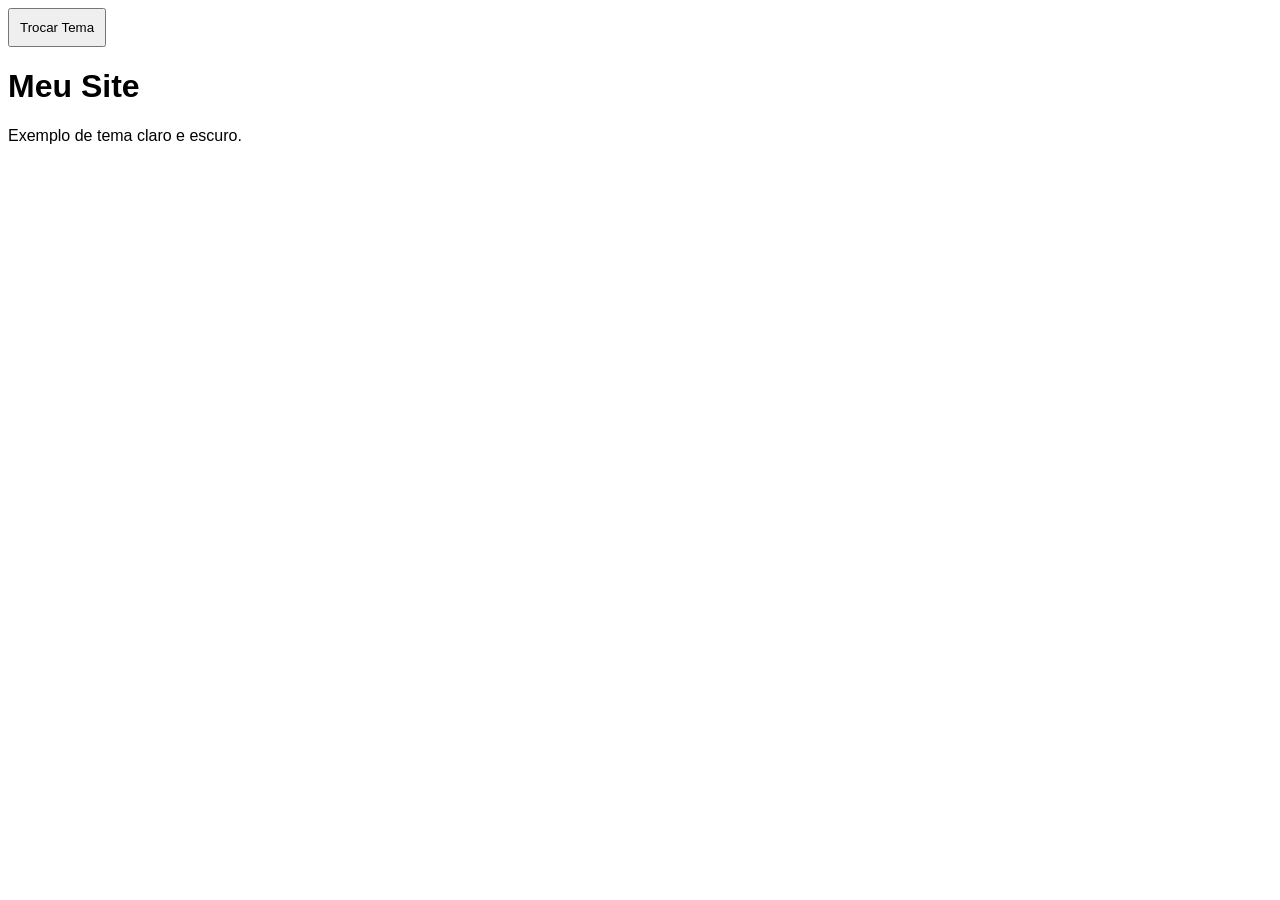
<file: Light-dark/index.html>
<!DOCTYPE html>
<html lang="pt-br">

<head>
  <meta charset="UTF-8">
  <title>Troca de Tema</title>
  <link rel="stylesheet" href="index.css">
</head>

<body class="light">

  <button onclick="trocarTema()">Trocar Tema</button>

  <h1>Meu Site</h1>
  <p>Exemplo de tema claro e escuro.</p>

  <script src="index.js"></script>

</body>
</html>
</file>
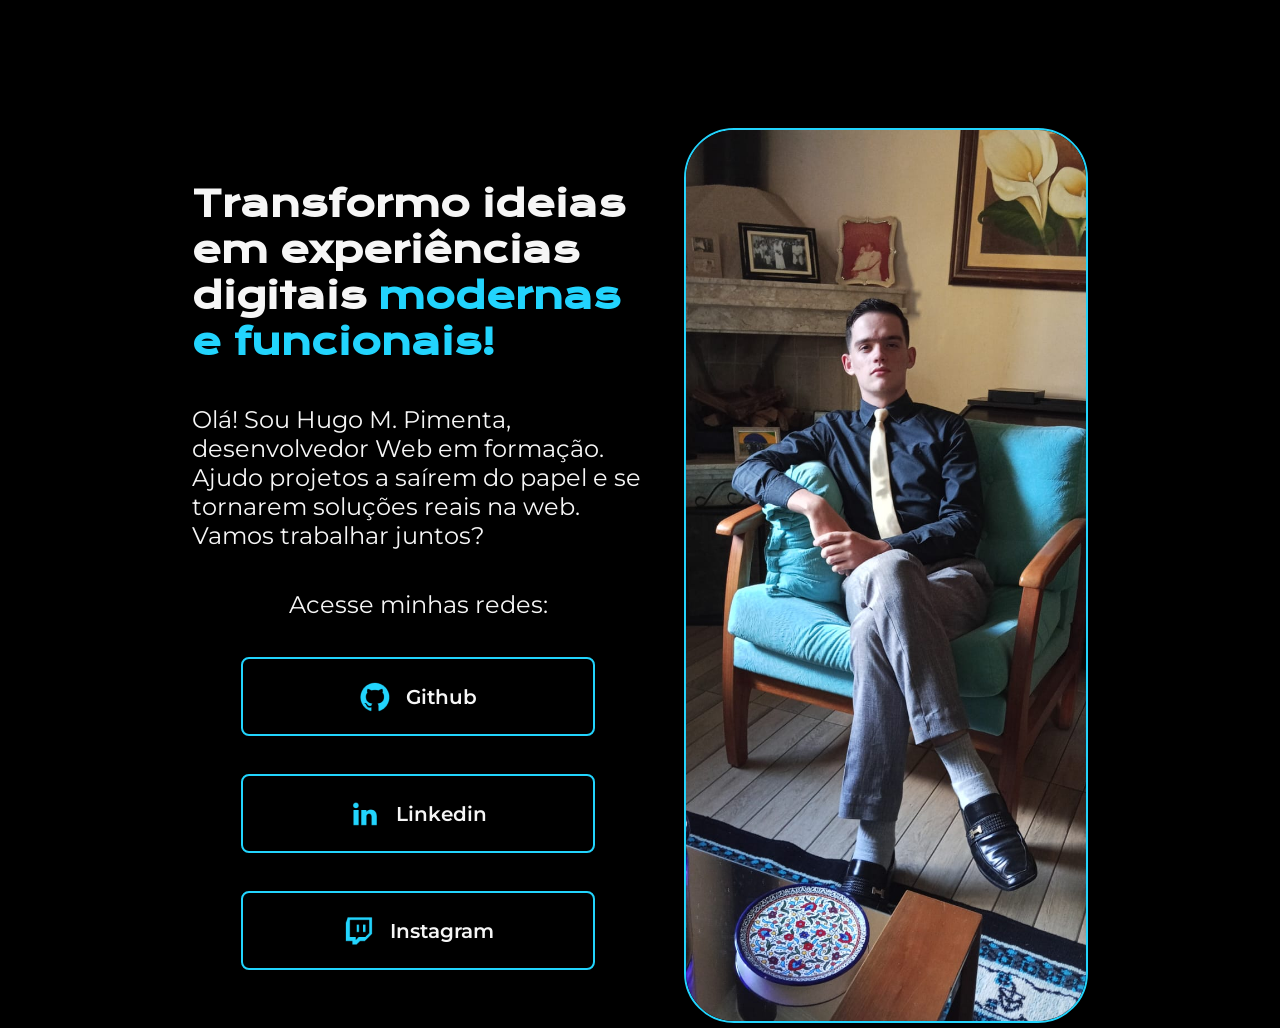
<file: Portfólio - Hugo/index.html>
<!DOCTYPE html>
<html lang="pt-br">

<head>

    <meta charset="UTF-8"> 
    <meta http-equiv="X-UA-Compatible" content="IE=edge">
    <meta name="viewport" content="width=device-width, initial-scale=1.0">
    <title>Portifolio</title>
    <link rel="stylesheet" href="index.css">

</head>

<body>

    <header></header>

    <main class="apresentacao">

        <section class="apresentacao__conteudo">

            <h1 class="apresentacao__conteudo__titulo">Transformo ideias em experiências digitais 
            <strong>modernas e funcionais!</strong></h1>

            <p class="apresentacao__conteudo_texto">Olá! Sou Hugo M. Pimenta, desenvolvedor Web em formação.
            Ajudo projetos a saírem do papel e se tornarem soluções reais na web. Vamos trabalhar juntos?</p>

            <div class="apresentacao__conteudo__links">

                <h2 class="apresentacao__conteudo__links__subtitulo">Acesse minhas redes:</h2>

                <a class="apresentacao__conteudo__links__link" href="https://github.com/HugoMarostica">
                    <img src="./assets/Logo Github.png" alt="Logo Github">
                    Github
                </a>

                <a class="apresentacao__conteudo__links__link" href="https://www.linkedin.com/in/hugo-mar%C3%B3stica-pimenta-717aaa345/?locale=en_US">
                    <img src="./assets/Logo linkedin.png" alt="Logo linkedin">
                    Linkedin
                </a>

                <a class="apresentacao__conteudo__links__link" href="https://www.instagram.com/hugo_marostica/">
                    <img src="./assets/Logo Twitch.png" alt="Logo Twitch">
                    Instagram
                </a>

            </div>

        </section>

        <img class="imagem" src="./assets/Imagem.png" alt="Foto da Joana Santos programando">

    </main>

    <footer></footer>

</body>

</html>
</file>
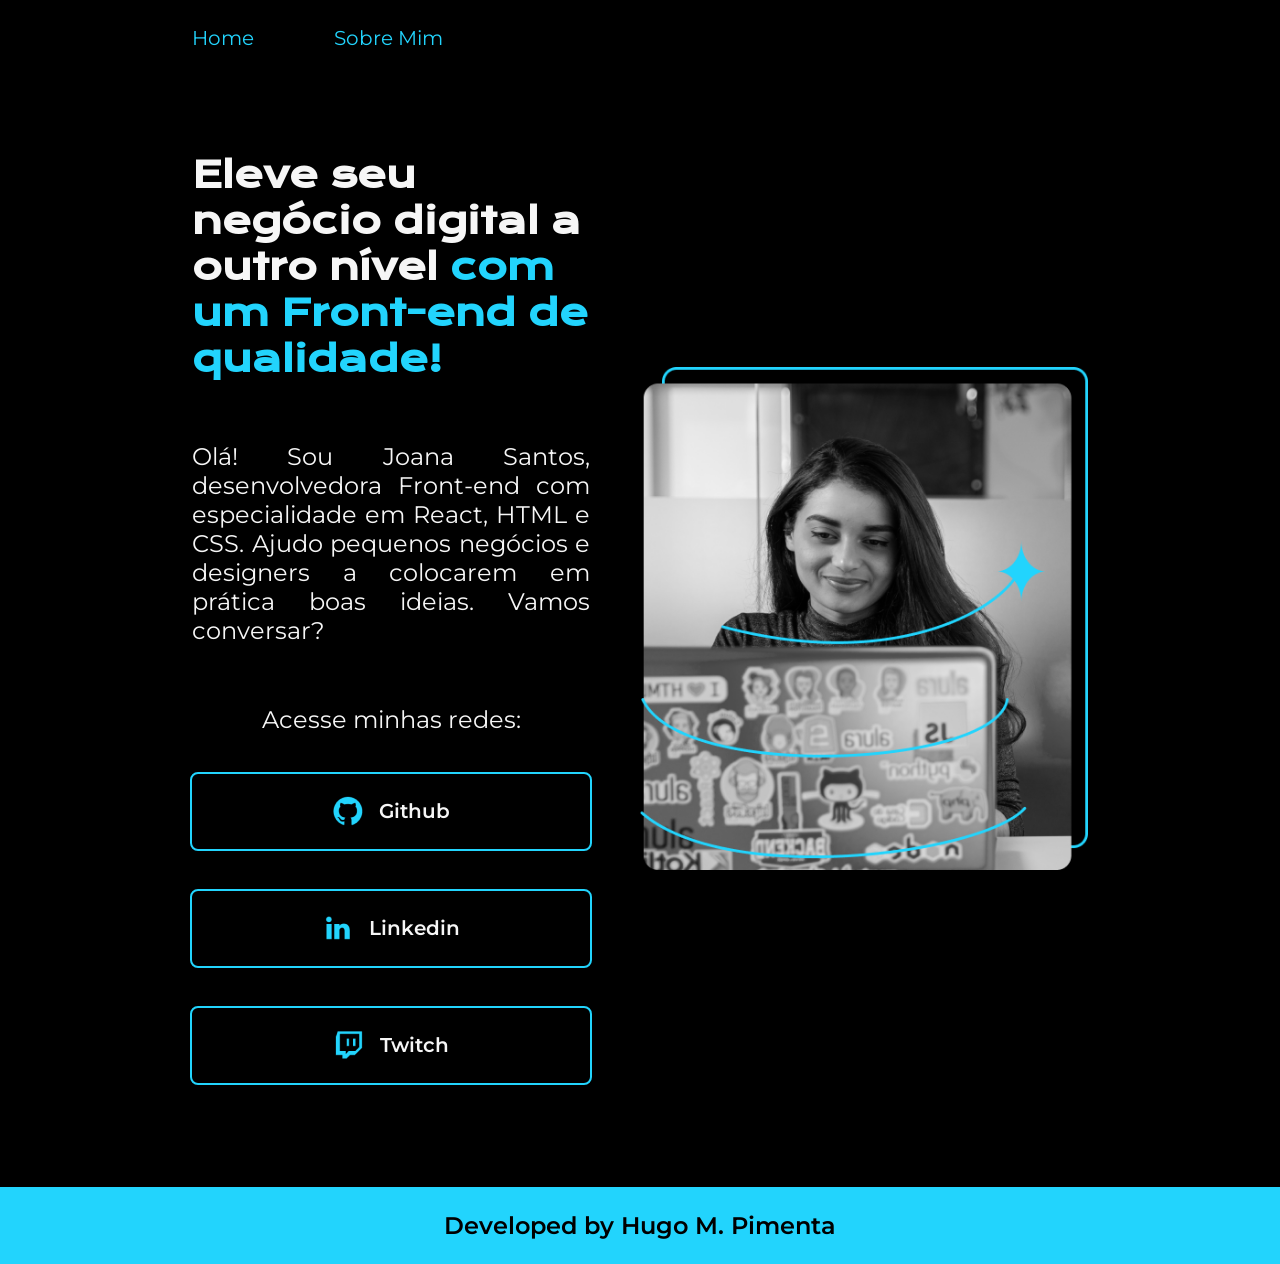
<file: Projeto - Figma/index.html>
<!DOCTYPE html>

<html lang="pt-br">

<head>

    <meta charset="UTF-8"> 
    <meta http-equiv="X-UA-Compatible" content="IE=edge">
    <meta name="viewport" content="width=device-width, initial-scale=1.0">
    <title>Portifolio</title>
    <link rel="stylesheet" href="./styles/style.css">

</head>

<body>

    <header class="cabecalho">

        <nav class="cabecalho__menu">  
            <a class="cabecalho__menu__link" href="index.html">Home</a>
            <a class="cabecalho__menu__link" href="about.html">Sobre Mim</a>
        </nav>
      
    </header>

    <main class="apresentacao">

        <section class="apresentacao__conteudo">

            <h1 class="apresentacao__conteudo__titulo">Eleve seu negócio digital a outro nível 
            <strong>com um Front-end de qualidade!</strong></h1>

            <p class="apresentacao__conteudo_texto">Olá! Sou Joana Santos, desenvolvedora 
            Front-end com especialidade em React, HTML e
            CSS. Ajudo pequenos negócios e designers a 
            colocarem em prática boas ideias. Vamos 
            conversar?</p>

            <div class="apresentacao__conteudo__links">

                <h2 class="apresentacao__conteudo__links__subtitulo">Acesse minhas redes:</h2>

                <a class="apresentacao__conteudo__links__navegacao" href="https://github.com/HugoMarostica">
                <img src="./assets/Logo Github.png" alt="Logo Github">
                    Github
                </a>

                <a class="apresentacao__conteudo__links__navegacao" href="https://www.linkedin.com/in/hugo-mar%C3%B3stica-pimenta-717aaa345/?locale=en_US">
                    <img src="./assets/Logo linkedin.png" alt="Logo linkedin">
                    Linkedin
                </a>

                <a class="apresentacao__conteudo__links__navegacao" href="https://github.com/guilhermeonrails">
                    <img src="./assets/Logo Twitch.png" alt="Logo Twitch">
                    Twitch
                </a>

            </div>

        </section>

        <img class="apresentacao__imagem" src="./assets/Imagem.png" alt="Foto da Joana Santos programando">

    </main>

    <footer class="rodape">

        <p>Developed by Hugo M. Pimenta</p>

    </footer>

</body>

</html>
</file>
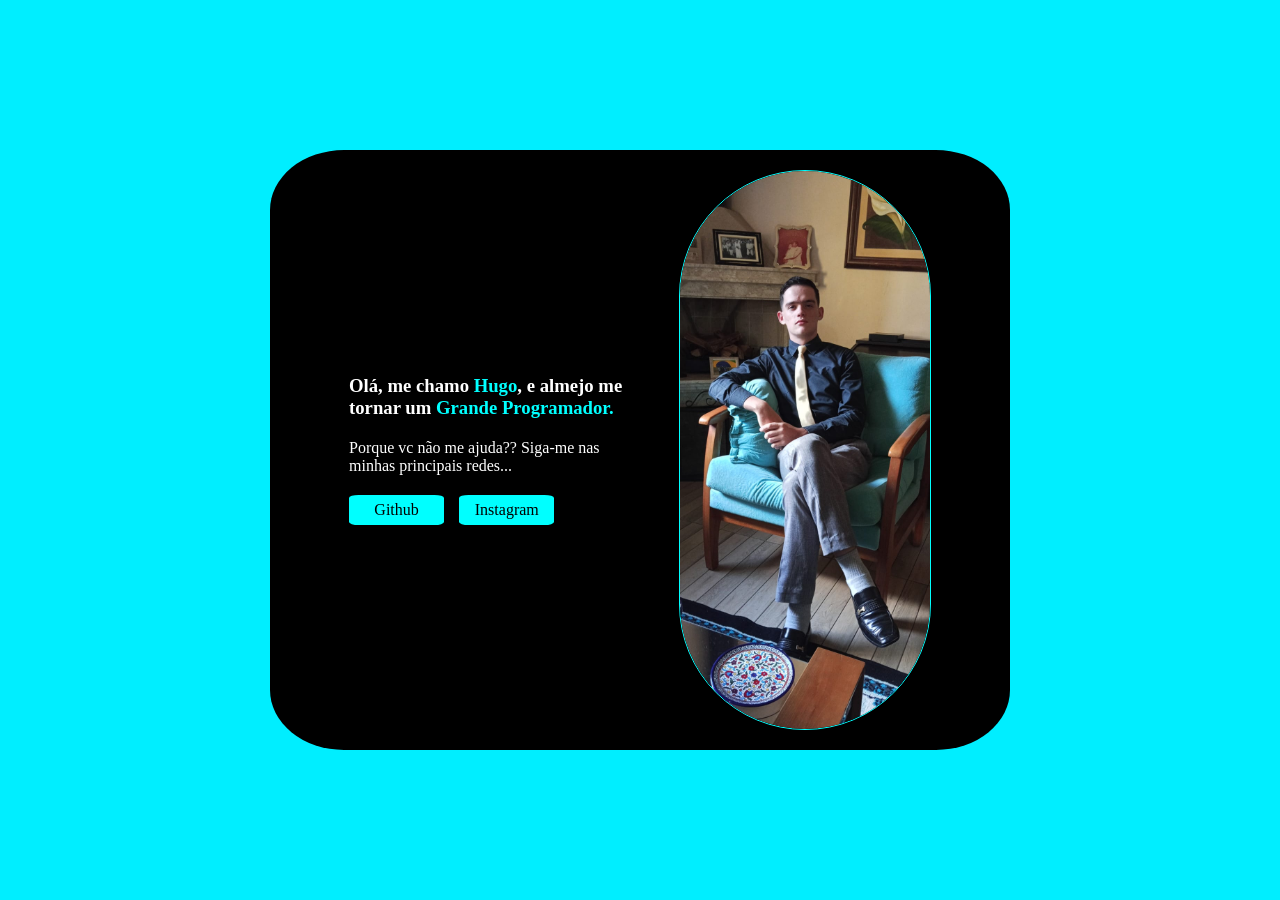
<file: Desafio - Chat/ex.html>
<!DOCTYPE html>

<html lang="pt-br">

<head>
    <meta charset="UTF-8">
    <meta name="viewport" content="width=device-width, initial-scale=1.0">
    <link rel="stylesheet" href="ex.css">
    <title>Desafio</title>
</head>

<body>

    <main class="page">

        <div class="apresentacao">
            <h3>Olá, me chamo <strong>Hugo</strong>, e almejo me tornar um 
            <strong>Grande Programador.</strong></h3>
            <p>Porque vc não me ajuda?? Siga-me nas minhas principais redes...</p>

            <div class="bottons">
                <p class="bottom">Github</p>
                <p class="bottom">Instagram</p>
            </div>

        </div>

        <img src="Imagem.png" alt="">

    </main>

</body>

</html>
</file>
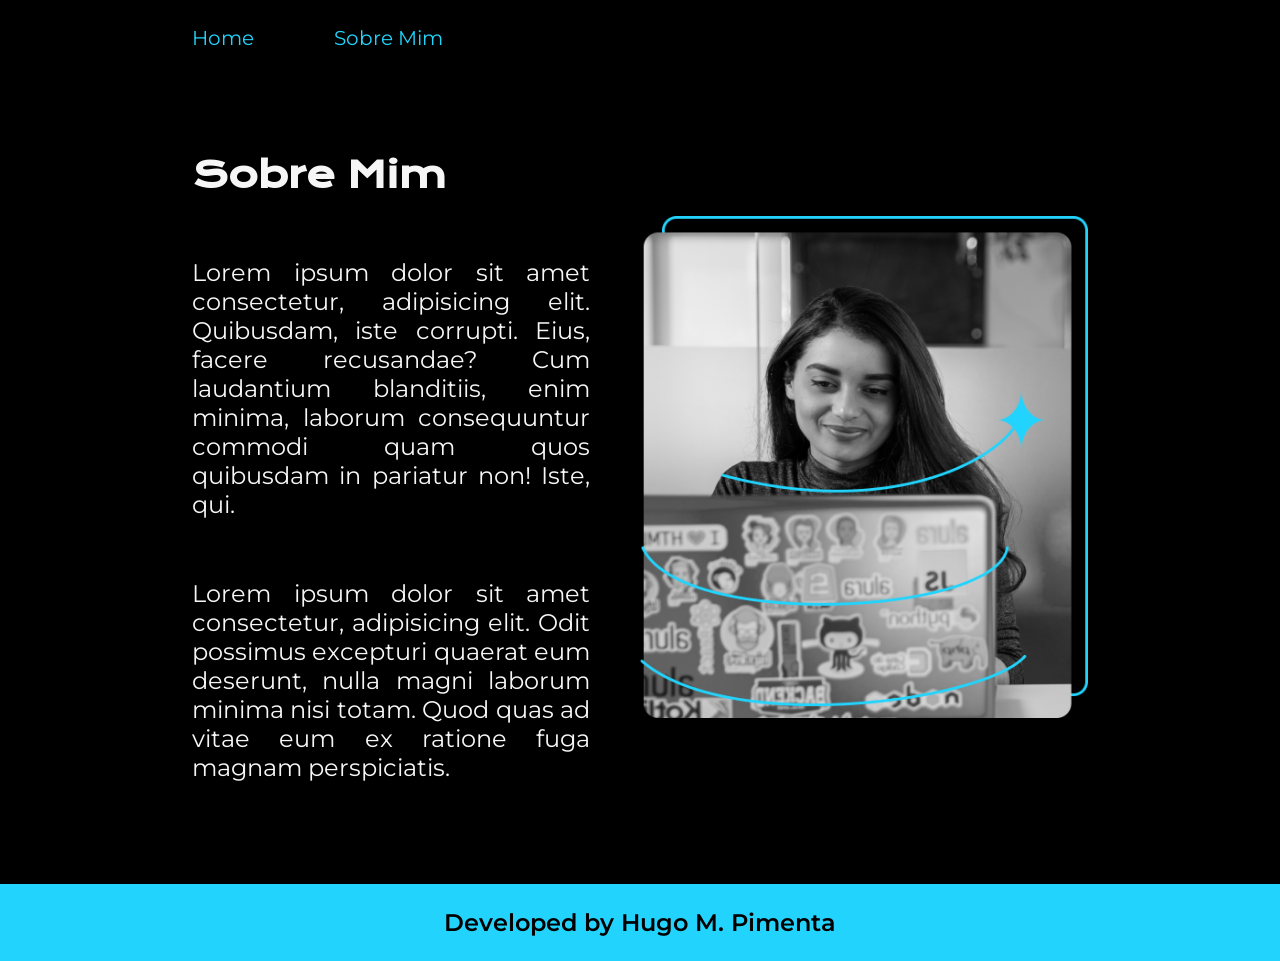
<file: Projeto - Figma/about.html>
<!DOCTYPE html>

<html lang="pt-br">

<head>

    <meta charset="UTF-8">
    <meta http-equiv="X-UA-Compatible" content="IE=edge">
    <meta name="viewport" content="width=device-width, initial-scale=1.0">
    <title>Sobre Mim</title>
    <link rel="stylesheet" href="./styles/style.css">

</head>

<body>

    <header class="cabecalho">

        <nav class="cabecalho__menu">  
            <a class="cabecalho__menu__link" href="index.html">Home</a>
            <a class="cabecalho__menu__link" href="about.html">Sobre Mim</a>
        </nav>
      
    </header>

    <main class="apresentacao">

        <section class="apresentacao__conteudo">

            <h1 class="apresentacao__conteudo__titulo">Sobre Mim</h1>
            
            <p class="apresentacao__conteudo_texto">Lorem ipsum dolor sit amet consectetur, adipisicing elit. Quibusdam, iste corrupti. Eius, facere recusandae? 
                Cum laudantium blanditiis, enim minima, laborum consequuntur commodi quam quos quibusdam in pariatur non! Iste, qui.</p>
            <p class="apresentacao__conteudo_texto">Lorem ipsum dolor sit amet consectetur, adipisicing elit. Odit possimus excepturi quaerat eum deserunt, 
                nulla magni laborum minima nisi totam. Quod quas ad vitae eum ex ratione fuga magnam perspiciatis.</p>

        </section>

        <img class="apresentacao__imagem" src="./assets/Imagem.png" alt="Foto da Joana Santos programando">

    </main>

        <footer class="rodape">

        <p>Developed by Hugo M. Pimenta</p>

    </footer>

</body>

</html>
</file>
<file: Light-dark/index.css>
body {
  font-family: Arial;
  transition: 0.3s;
}

/* TEMA CLARO */

.light {
  background-color: white;
  color: black;
}

/* TEMA ESCURO */

.dark {
  background-color: #121212;
  color: white;
}

button {
  padding: 10px;
  cursor: pointer;
}
</file>
<file: Portfólio - Hugo/index.css>
@import url('https://fonts.googleapis.com/css2?family=Krona+One&family=Montserrat:ital,wght@0,100..900;1,100..900&display=swap'); /*IMPORTAÇÃO DE FONTA - GOOGLE FONTS*/

*{
    margin: 0;
    padding: 0;
}

body{
    height: 100vh;
    box-sizing: border-box;
    background-color: #000000;
    color: #F6F6F6;
}

strong {
    color: #22D4FD;
}

.imagem {
    width: 400px;   /* tamanho fixo */
    height: auto;
    object-fit: cover;
    border-radius: 50px;
    border: 2px solid #22D4FD;
}

.apresentacao{
    margin: 10% 15%;
    display: flex;
    align-items: center;
    justify-content: center;
    gap: 40px;
}

.apresentacao__conteudo {
    max-width: 615px;
    display: flex;
    flex-direction: column;
    gap: 40px;  /*GAP funcionou dps da aplicação da FlexBox*/
}

.apresentacao__conteudo__titulo {
    font-size: 36px;
    font-family: 'Krona One', sans-serif;
}

.apresentacao__conteudo_texto {
    font-size: 24px;
    font-family: 'Montserrat', sans-serif;
}

.apresentacao__conteudo__links {
    display: flex;
    flex-direction: column;
    align-items: center;
    gap: 38px;
}

.apresentacao__conteudo__links__link {
    color: #f6f6f6;
    border: 2px solid #22D4FD;

    text-decoration: none;
    text-align: center;
    font-size: 20px;
    font-weight: 600;
    font-family: 'Montserrat', sans-serif;

    border-radius: 8px;
    width: 350px;
    padding: 21.5px 0;  /*AQUI DEFINIMOS O PADDING DA VERTICAL E DPS DA HORIZONTAL*/

    display: flex;
    justify-content: center;
    align-items: center;
    gap: 15px;
}

.apresentacao__conteudo__links__link:hover {    /* :hover -> SERVE PARA MODIFICAR O BOTÃO QUANDO O CURSOS PASSAR POR CIMA */
    background-color: #272727;
}

.apresentacao__conteudo__links__subtitulo {
    font-family: 'Montserrat', sans-serif;
    font-size: 24px;
    font-weight: 400;
}
</file>
<file: Projeto - Figma/styles/style.css>
@import url('https://fonts.googleapis.com/css2?family=Krona+One&family=Montserrat:ital,wght@0,100..900;1,100..900&display=swap'); /*IMPORTAÇÃO DE FONTA - GOOGLE FONTS*/


:root {
    --main-color: #000000; 
    --second-color: #f6f6f6;
    --third-color: #22D4FD;

    --hover-color: #272727;

    --main-font: 'Krona One', sans-serif;
    --second-font: 'Montserrat', sans-serif;
}

/*-----------------------------------------------------------*/

*{
    margin: 0;
    padding: 0;
}

/*-----------------------------------------------------------*/

body{
    box-sizing: border-box;
    background-color: var(--main-color);
    color: var(--second-color);
}

/*-----------------------------------------------------------*/

.cabecalho {
    padding: 2% 0% 0% 15%;
}

.cabecalho__menu {
    display: flex;
    align-items: center;
    gap: 5rem;
}

.cabecalho__menu__link {
    color: var(--third-color);

    font-size: 1.25rem;
    text-decoration: none;
    font-family: var(--second-font);
}

.cabecalho__menu__link:hover {
    color: var(--second-color);
}

/*-----------------------------------------------------------*/

strong {
    color: var(--third-color);
}

.apresentacao{
    padding: 8% 15%;
    display: flex;
    align-items: center;
    justify-content: center;
    gap: 50px;
}

.apresentacao__conteudo {
    max-width: 50%;

    display: flex;
    flex-direction: column;

    gap: 60px;  /*GAP funcionou dps da aplicação da FlexBox*/
}

.apresentacao__conteudo__titulo {
    font-size: 2.25rem;
    font-family: var(--main-font);
}

.apresentacao__conteudo_texto {
    font-size: 1.5rem;
    font-family: var(--second-font);
    text-align: justify;
    text-justify: auto;
}

/*-----------------------------------------------------------*/

.apresentacao__conteudo__links {
    display: flex;
    flex-direction: column;
    align-items: center;
    gap: 38px;
}

.apresentacao__conteudo__links__navegacao {
    color: var(--second-color);
    border: 2px solid var(--third-color);

    text-decoration: none;
    text-align: center;
    font-size: 1.25rem;
    font-weight: 600;
    font-family: var(--second-font);

    border-radius: 8px;
    width: 100%;
    padding: 21.5px 0;  /*AQUI DEFINIMOS O PADDING DA VERTICAL E DPS DA HORIZONTAL*/

    display: flex;
    justify-content: center;
    align-items: center;
    gap: 15px;
}

.apresentacao__conteudo__links__link:hover {    
    background-color: var(--hover-color);
}

strong:hover {         /* :hover -> SERVE PARA MODIFICAR O BOTÃO QUANDO O CURSOR PASSA POR CIMA */
    background-color: var(--hover-color);
}

.apresentacao__conteudo__links__subtitulo {
    font-family: var(--second-font);
    font-size: 1.5rem;
    font-weight: 400;
}

.apresentacao__imagem {
    width: 50%;
}

/*-----------------------------------------------------------*/

.rodape {
    background-color: var(--third-color);
    color: var(--main-color);
    
    font-size: 1.5rem;
    font-weight: 600;
    text-align: center;
    font-family: var(--second-font);

    padding: 1.5rem;
}

/* 
O @media é uma regra CSS que nos permite aplicar estilos diferentes com base nas características do dispositivo que está sendo usado para visualizar a página 
Quando você usa @media (max-width: 1200px), você está dizendo: "Se a largura da tela for de no máximo 1200 pixels, aplique os estilos que estão dentro deste bloco de código".
Quanto mais media queries bem planejadas você tiver, mais responsiva e adaptável sua aplicação será para os diversos dispositivos que a acessam.
*/

@media (max-width: 1200px) { 

    .cabecalho {
        padding: 10%;
    }
    .cabecalho__menu {
        justify-content: center;
    }

    .apresentacao {
        flex-direction: column-reverse;  /* Inverte a ordem de Imagem/Texto */
    }

}
</file>
<file: Desafio - Chat/ex.css>
* {
    margin: 0;
    padding: 0;
}

body {
    background-color: rgb(0, 238, 255);
    box-sizing: border-box;

    display: flex;
    justify-content: center;
    align-items: center;

    height: 100vh; /* OCUPA A TELA TODA */
}

main {
    color: white;
    display: flex;
    align-items: center;
    justify-content: center;
    gap: 50px;
}

strong {
    color: aqua;
}

.bottom {
    background-color: aqua;
    color: black;
    text-align: center;
    width: 30%;
    padding: 2%;
    border-radius: 10%;
}

.bottons {
    display: flex;
    gap: 15px;
}

.apresentacao {
    max-width: 40%; /* evita texto gigante */
    display: flex;
    flex-direction: column;
    gap: 20px;    
}

img {
    width: 250px;
    border: 1px solid aqua;
    border-radius: 400px;
}

.page {
    background-color: black;
    width: 700px;
    padding: auto;
    border-radius: 10%;
    padding: 20px;
}
</file>
